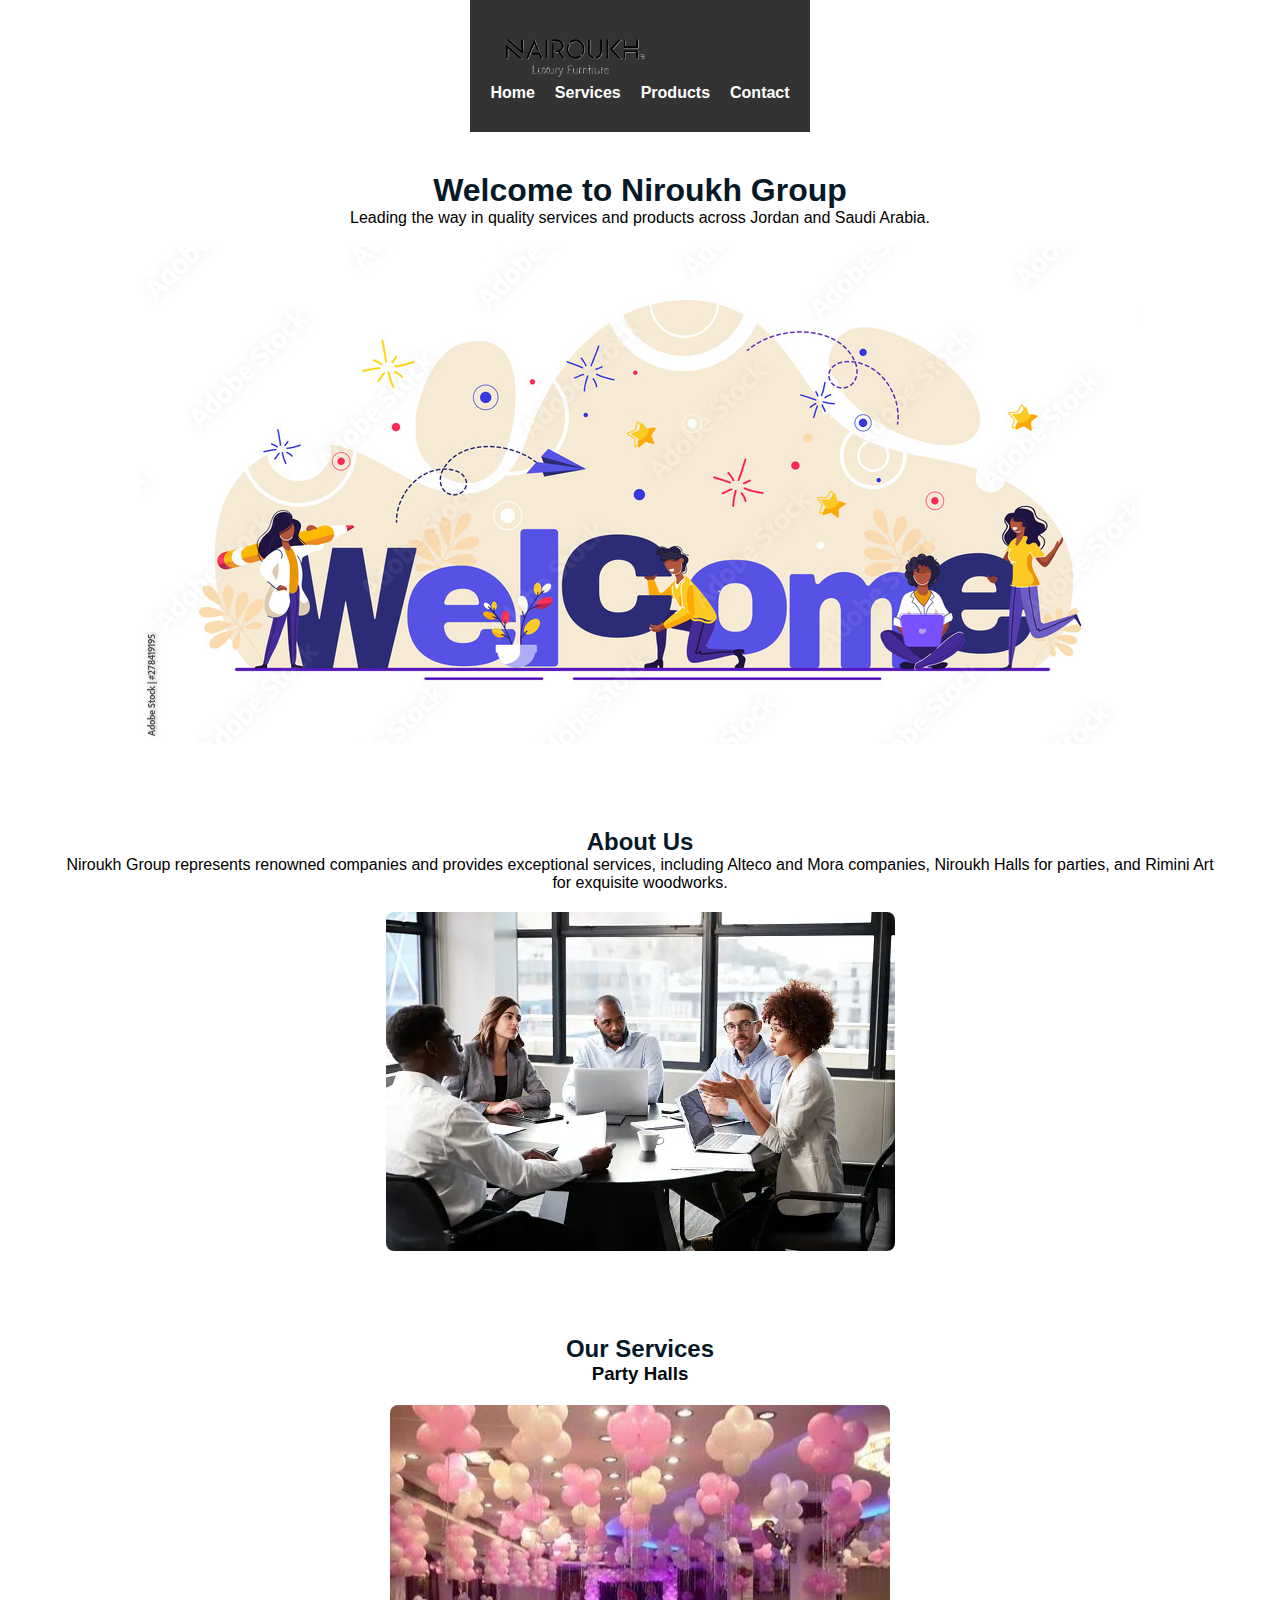
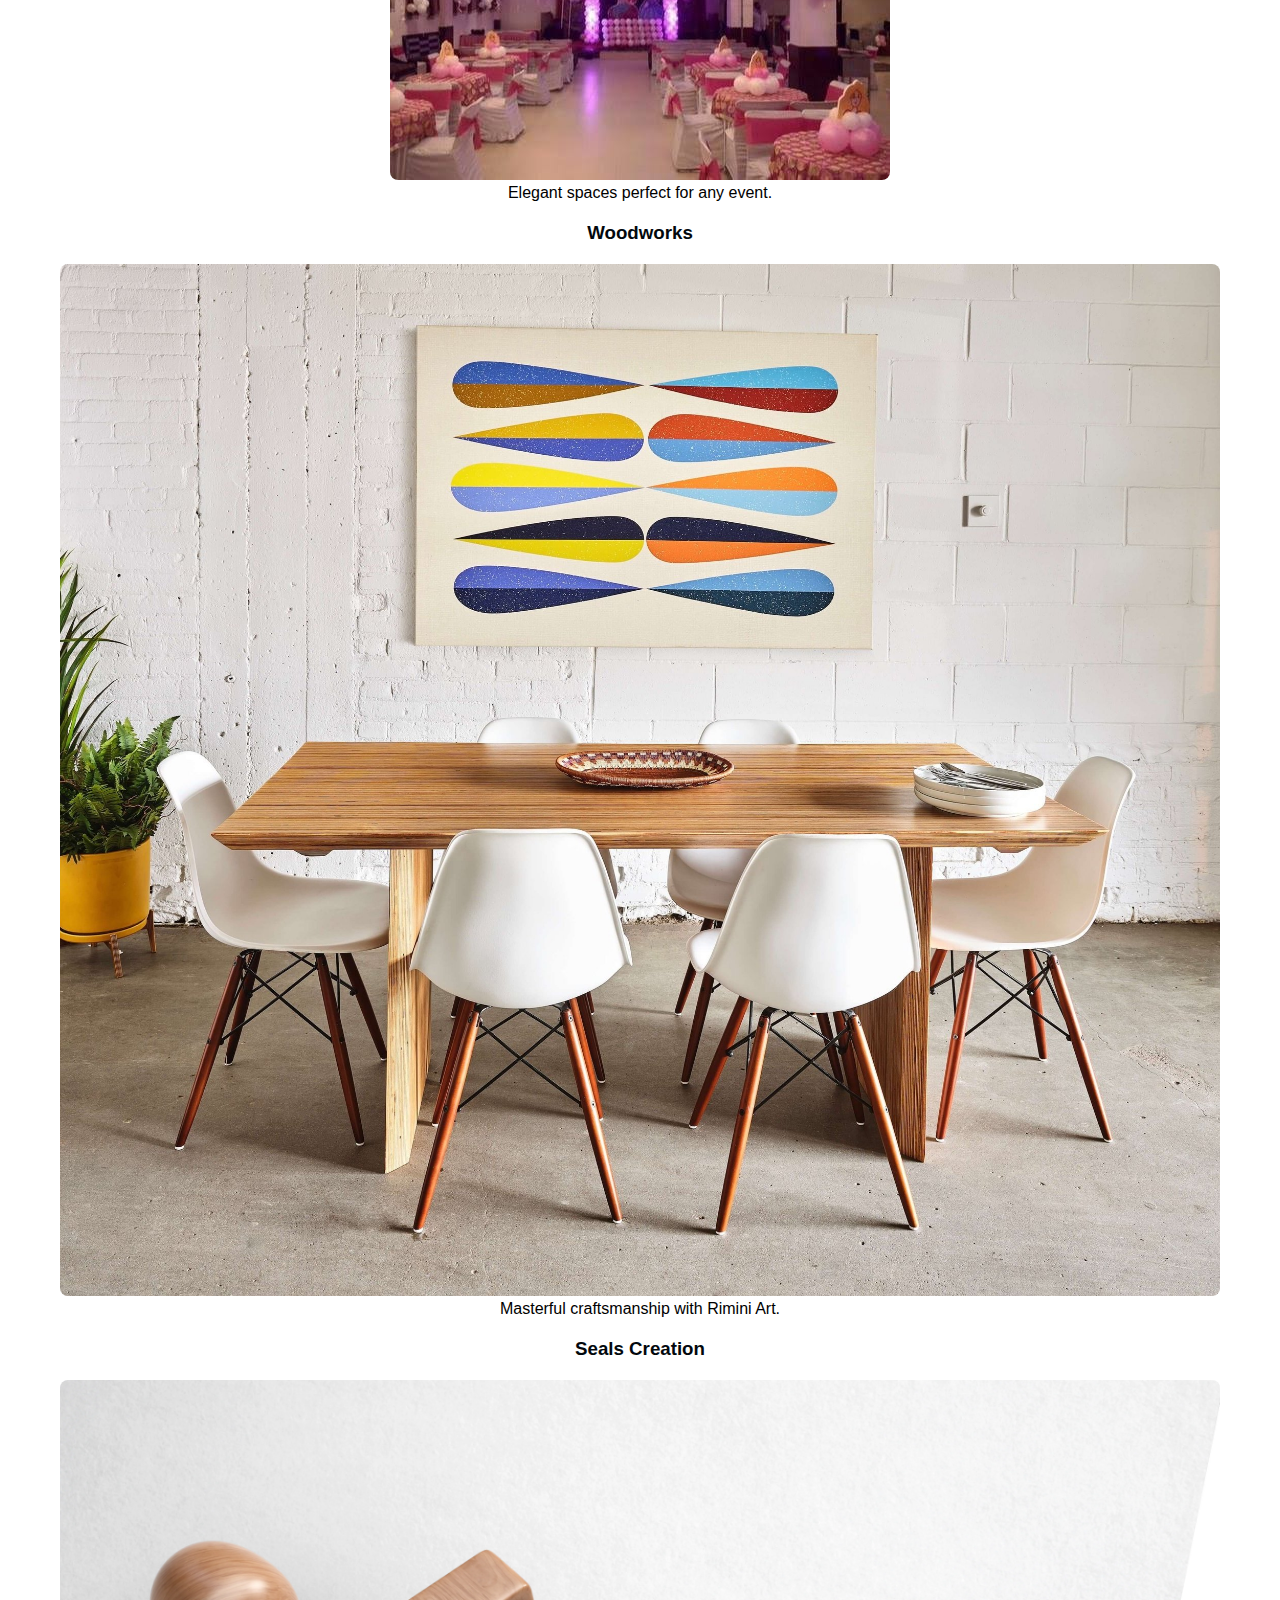
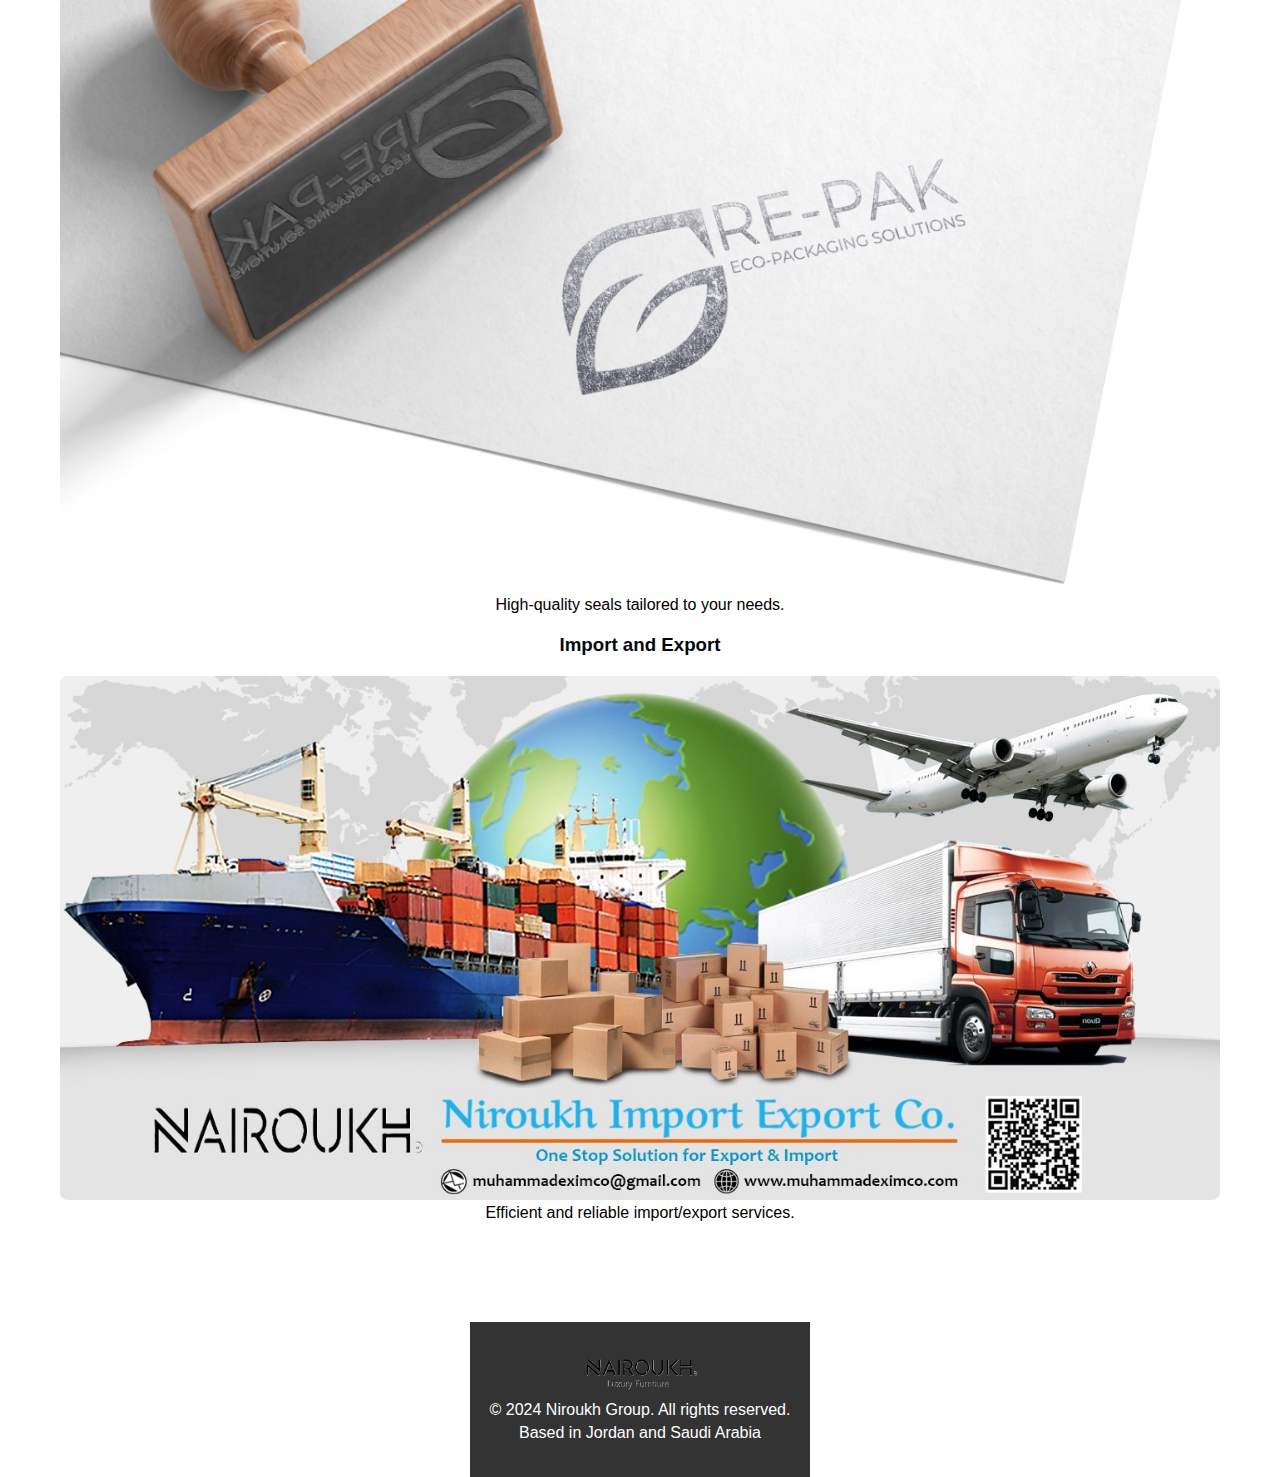
<file: index.html>
<!DOCTYPE html>
<html lang="en">
<head>
    <meta charset="UTF-8">
    <meta name="viewport" content="width=device-width, initial-scale=1.0">
    <title>Niroukh Group</title>
    <link rel="stylesheet" href="styles.css">
</head>
<body>
    <header>
        <div class="container">
            <a href="index.html" class="logo">
                <img src="images/logo.png" alt="Niroukh Group Logo">
            </a>
            <nav>
                <ul>
                    <li><a href="index.html">Home</a></li>
                    <li><a href="services.html">Services</a></li>
                    <li><a href="products.html">Products</a></li>
                    <li><a href="contact.html">Contact</a></li>
                </ul>
            </nav>
        </div>
    </header>

    <main>
        <section class="intro">
            <div class="container">
                <h1>Welcome to Niroukh Group</h1>
                <p>Leading the way in quality services and products across Jordan and Saudi Arabia.</p>
                <img src="images/welcome.jpg" alt="Welcome Image">
            </div>
        </section>

        <section class="about">
            <div class="container">
                <h2>About Us</h2>
                <p>Niroukh Group represents renowned companies and provides exceptional services, including Alteco and Mora companies, Niroukh Halls for parties, and Rimini Art for exquisite woodworks.</p>
                <img src="images/about.jpg" alt="About Us Image">
            </div>
        </section>

        <section class="services">
            <div class="container">
                <h2>Our Services</h2>
                <div class="service-item">
                    <h3><a href="services.html#party-halls">Party Halls</a></h3>
                    <img src="images/party_halls.jpg" alt="Party Halls">
                    <p>Elegant spaces perfect for any event.</p>
                </div>
                <div class="service-item">
                    <h3><a href="services.html#woodworks">Woodworks</a></h3>
                    <img src="images/woodworks.jpg" alt="Woodworks">
                    <p>Masterful craftsmanship with Rimini Art.</p>
                </div>
                <div class="service-item">
                    <h3><a href="services.html#seals">Seals Creation</a></h3>
                    <img src="images/seals.jpg" alt="Seals Creation">
                    <p>High-quality seals tailored to your needs.</p>
                </div>
                <div class="service-item">
                    <h3><a href="services.html#import-export">Import and Export</a></h3>
                    <img src="images/import_export.jpg" alt="Import and Export">
                    <p>Efficient and reliable import/export services.</p>
                </div>
            </div>
        </section>
    </main>

    <footer>
        <div class="container">
            <a href="index.html" class="logo">
                <img src="images/logo.png" alt="Niroukh Group Logo">
            </a>
            <p>&copy; 2024 Niroukh Group. All rights reserved.</p>
            <p>Based in Jordan and Saudi Arabia</p>
        </div>
    </footer>
</body>
</html>
</file>
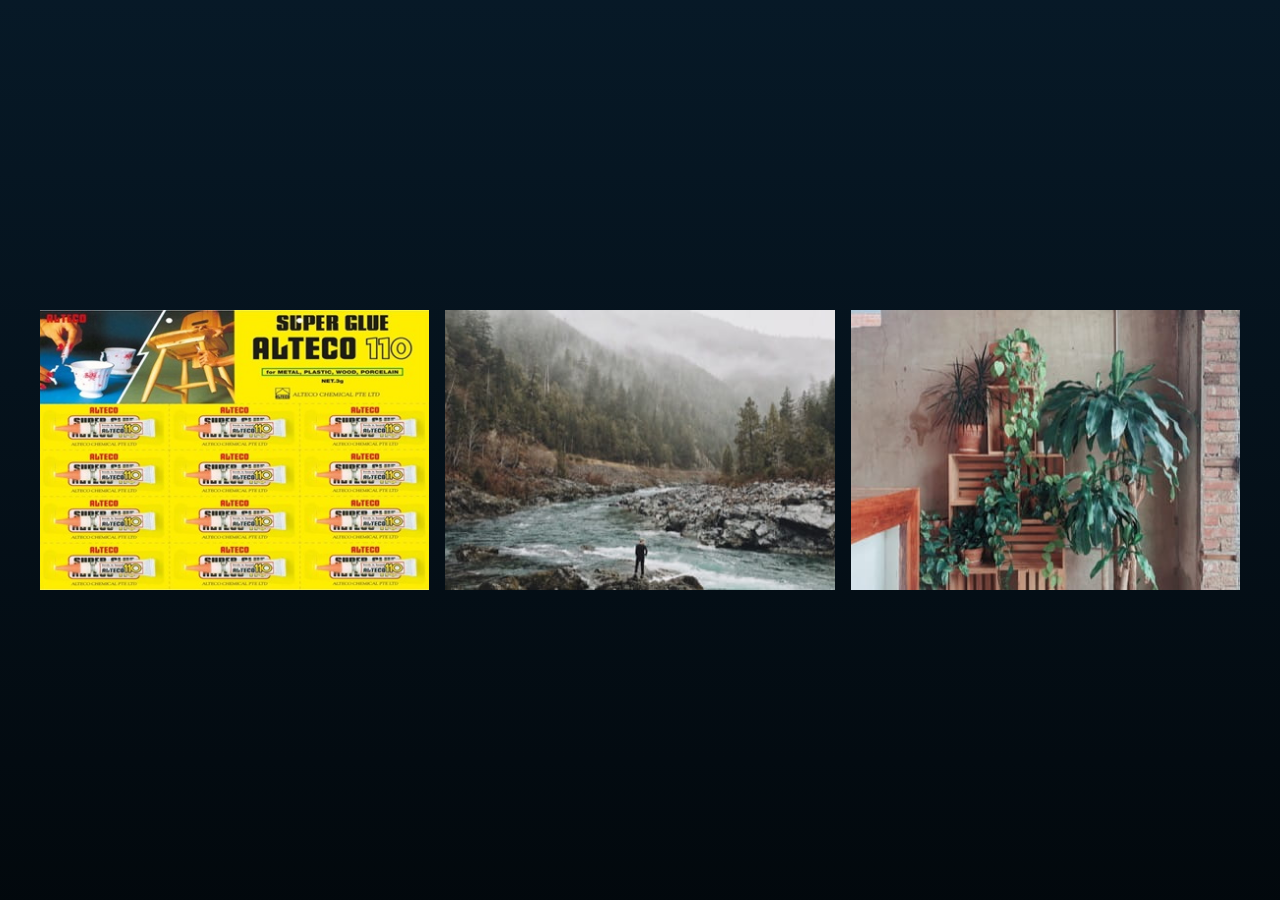
<file: alteco/index.html>
<!DOCTYPE html>
<html lang="en">
<head>
  <meta charset="UTF-8">
  <meta name="viewport" content="width=device-width, initial-scale=1.0">
  <link rel="stylesheet" href="./css/style.css">
  <title>Popup Image Slider</title>
</head>
<body>
  <div class="container">
    <div class="image-container">
      <button class="image-item" data-modal="true" data-gallery="alteco" aria-label="Open alteco image gallery">
        <img src="./images/alteco/alteco (1)--sm.jpg" alt="alteco">
      </button>
      <button class="image-item" data-modal="true" data-gallery="Mountains" aria-label="Open Mountains image gallery">
        <img src="./images/mountains/mountain-1--sm.jpg" alt="Mountains">
      </button>
      <button class="image-item" data-modal="true" data-gallery="Plants" aria-label="Open Plants image gallery">
        <img src="./images/plants/plant-1--sm.jpg" alt="Plant">
      </button>
    </div>
  </div>
  <script type="module">
    import initGallery from "./js/galleryApp.js";
    initGallery('./data/galleries.json', {
      speed: 600,
    })
  </script>
</body>
</html>
</file>
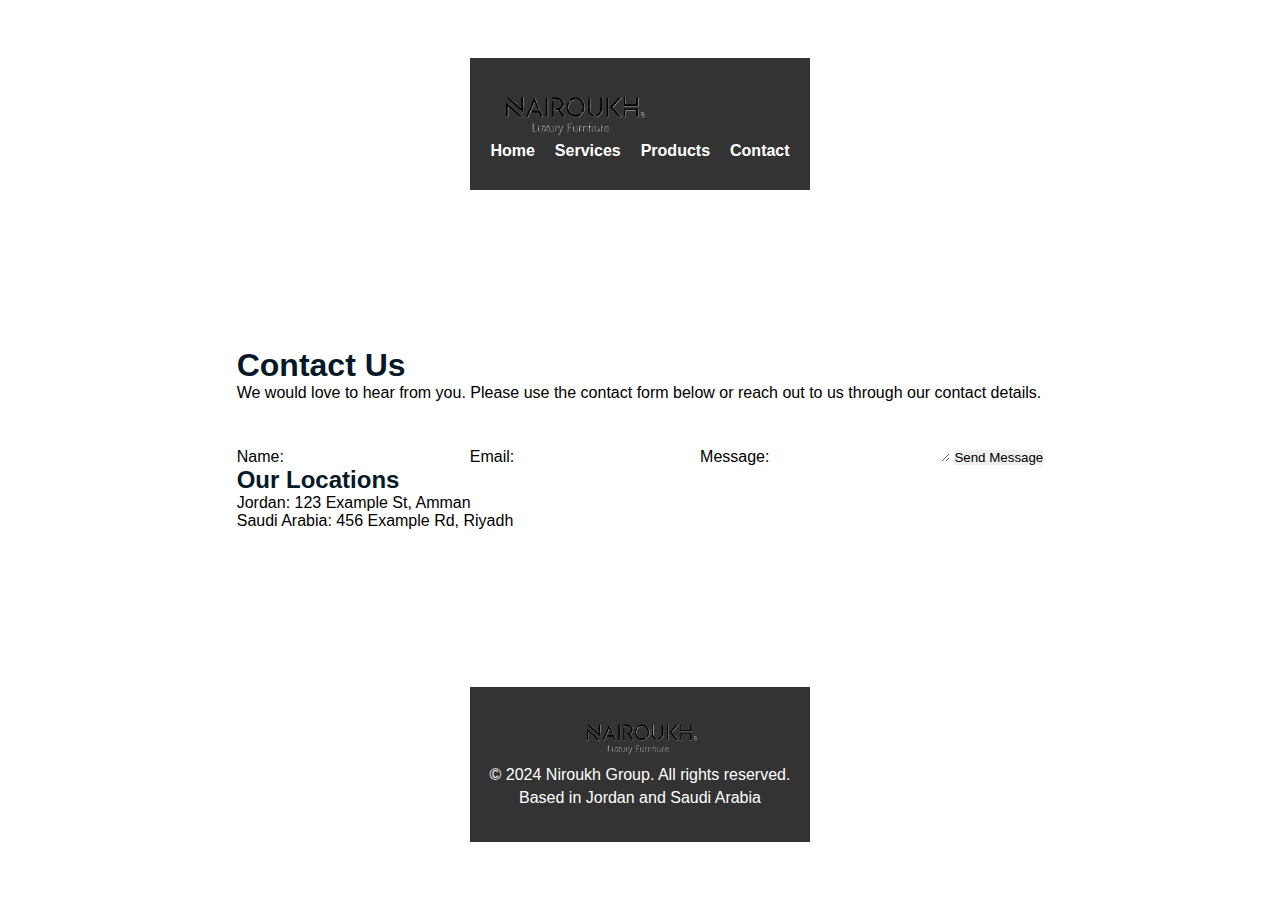
<file: contact.html>
<!DOCTYPE html>
<html lang="en">
<head>
    <meta charset="UTF-8">
    <meta name="viewport" content="width=device-width, initial-scale=1.0">
    <title>Contact Us - Niroukh Group</title>
    <link rel="stylesheet" href="styles.css">
</head>
<body>
    <header>
        <div class="container">
            <a href="index.html" class="logo">
                <img src="images/logo.png" alt="Niroukh Group Logo">
            </a>
            <nav>
                <ul>
                    <li><a href="index.html">Home</a></li>
                    <li><a href="services.html">Services</a></li>
                    <li><a href="products.html">Products</a></li>
                    <li><a href="contact.html">Contact</a></li>
                </ul>
            </nav>
        </div>
    </header>

    <main>
        <section class="contact">
            <div class="container">
                <h1>Contact Us</h1>
                <p>We would love to hear from you. Please use the contact form below or reach out to us through our contact details.</p>
                <form action="submit_contact_form.php" method="post" class="contact-form">
                    <label for="name">Name:</label>
                    <input type="text" id="name" name="name" required>
                    
                    <label for="email">Email:</label>
                    <input type="email" id="email" name="email" required>
                    
                    <label for="message">Message:</label>
                    <textarea id="message" name="message" rows="4" required></textarea>
                    
                    <button type="submit">Send Message</button>
                </form>
                <div class="contact-info">
                    <h2>Our Locations</h2>
                    <p>Jordan: 123 Example St, Amman</p>
                    <p>Saudi Arabia: 456 Example Rd, Riyadh</p>
                </div>
            </div>
        </section>
    </main>

    <footer>
        <div class="container">
            <a href="index.html" class="logo">
                <img src="images/logo.png" alt="Niroukh Group Logo">
            </a>
            <p>&copy; 2024 Niroukh Group. All rights reserved.</p>
            <p>Based in Jordan and Saudi Arabia</p>
        </div>
    </footer>
</body>
</html>
</file>
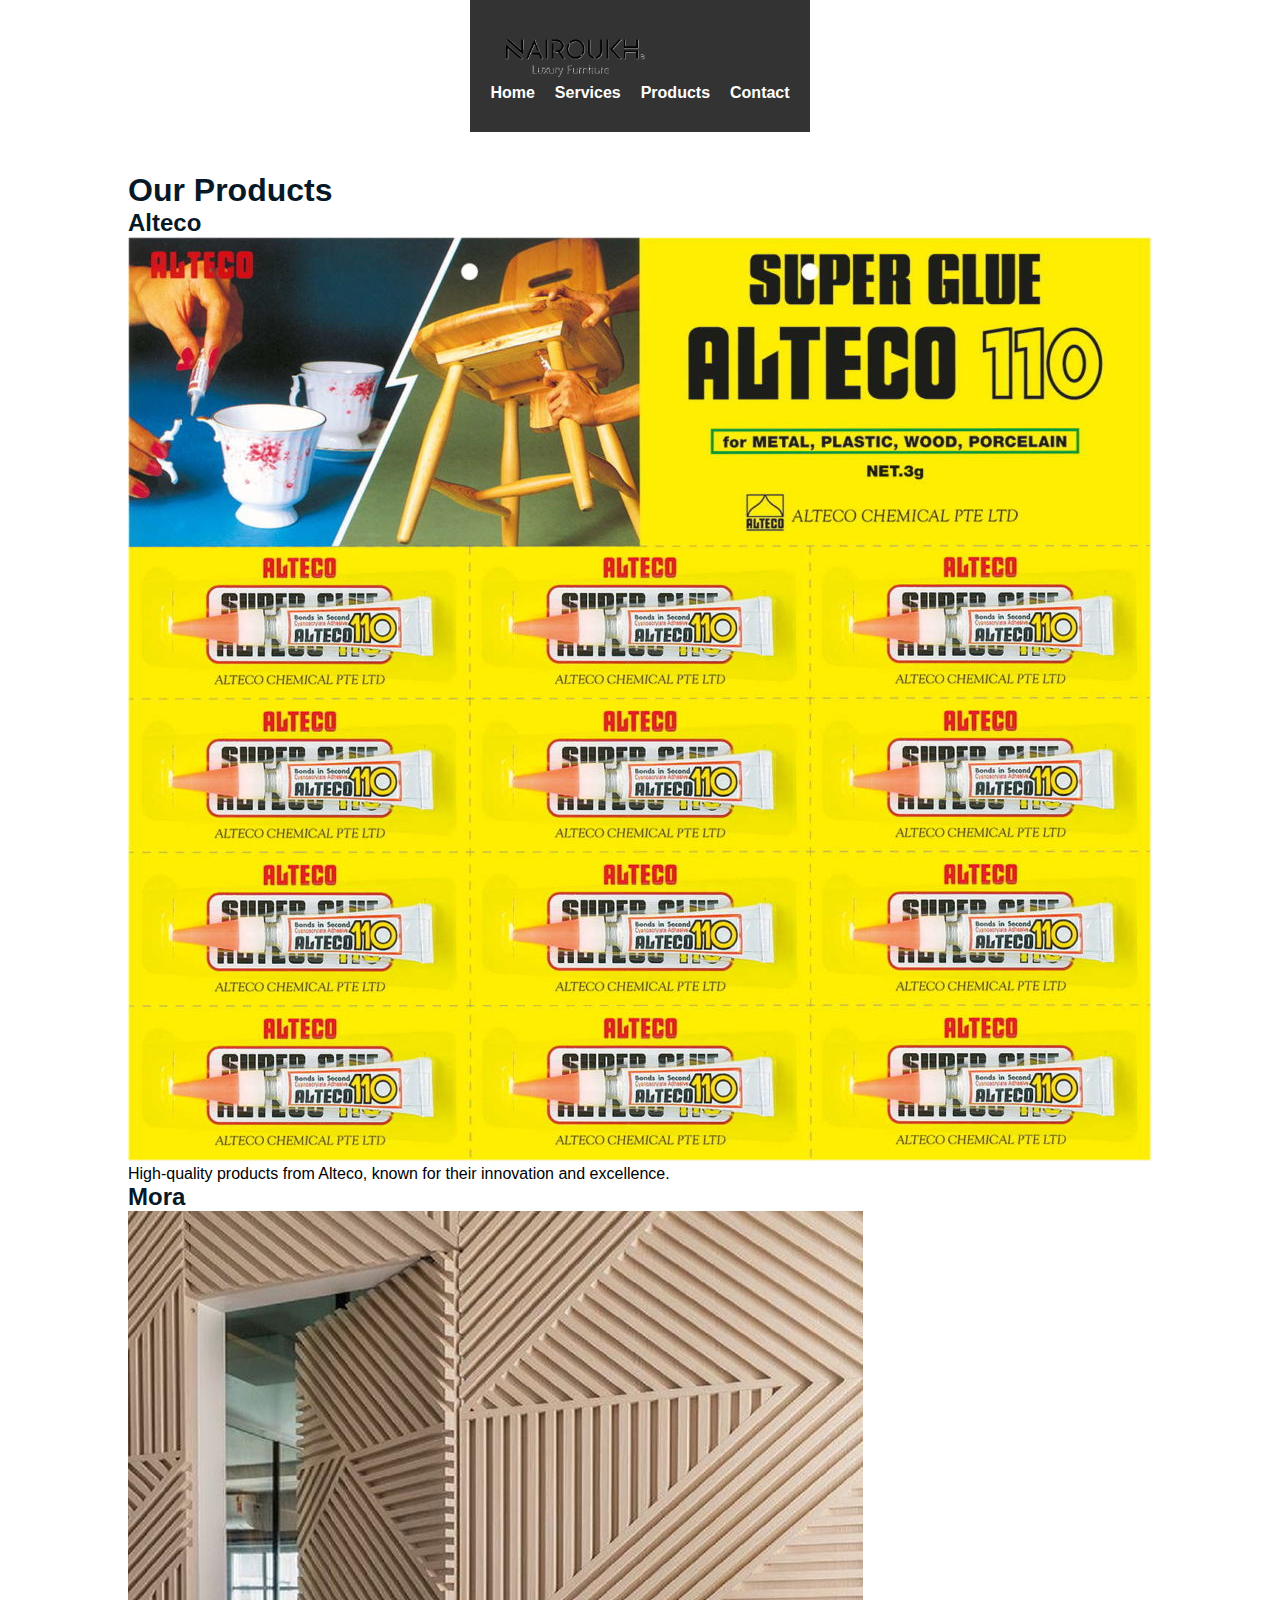
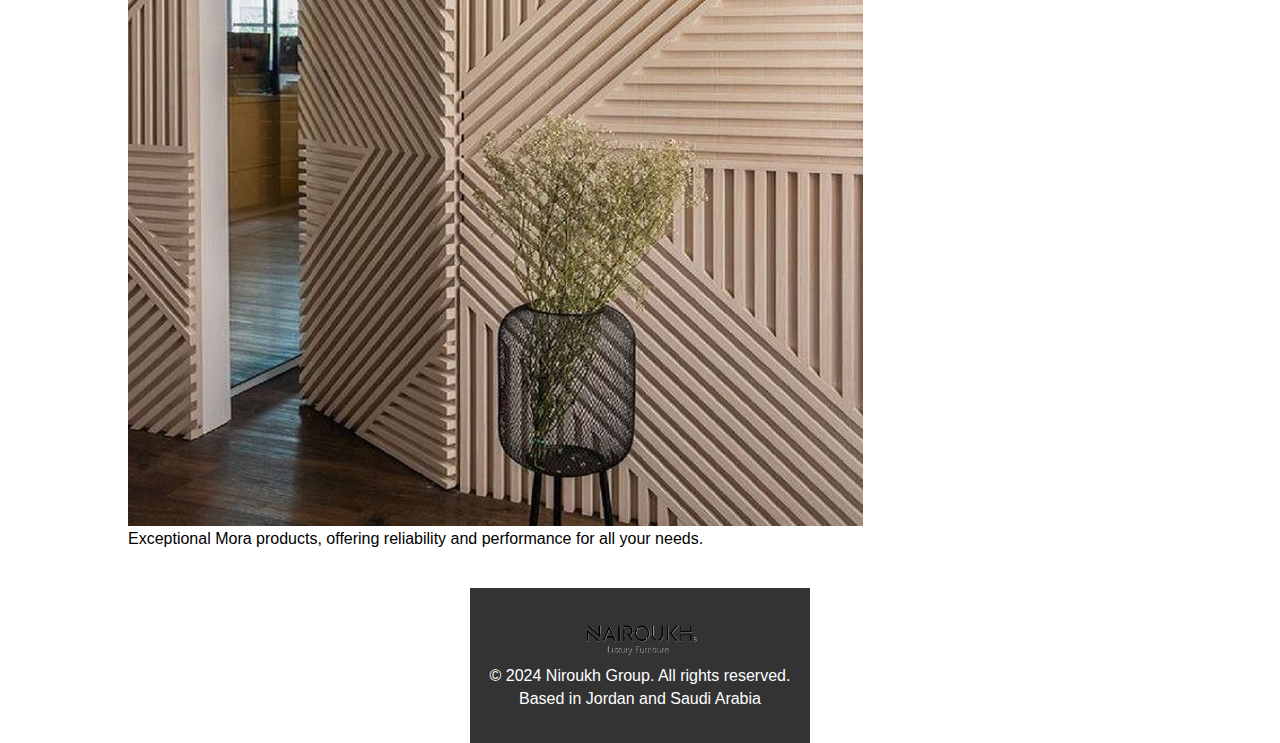
<file: products.html>
<!DOCTYPE html>
<html lang="en">
<head>
    <meta charset="UTF-8">
    <meta name="viewport" content="width=device-width, initial-scale=1.0">
    <title>Our Products - Niroukh Group</title>
    <link rel="stylesheet" href="styles.css">
</head>
<body>
    <header>
        <div class="container">
            <a href="index.html" class="logo">
                <img src="images/logo.png" alt="Niroukh Group Logo">
            </a>
            <nav>
                <ul>
                    <li><a href="index.html">Home</a></li>
                    <li><a href="services.html">Services</a></li>
                    <li><a href="products.html">Products</a></li>
                    <li><a href="contact.html">Contact</a></li>
                </ul>
            </nav>
        </div>
    </header>

    <main>
        <section class="products">
            <div class="container">
                <h1>Our Products</h1>
                <div class="product-item">
                    <h2>Alteco</h2>
                    <img src="images/alteco_product.jpg" alt="Alteco">
                    <p>High-quality products from Alteco, known for their innovation and excellence.</p>
                </div>
                <div class="product-item">
                    <h2>Mora</h2>
                    <img src="images/mora_product.jpg" alt="Mora">
                    <p>Exceptional Mora products, offering reliability and performance for all your needs.</p>
                </div>
            </div>
        </section>
    </main>

    <footer>
        <div class="container">
            <a href="index.html" class="logo">
                <img src="images/logo.png" alt="Niroukh Group Logo">
            </a>
            <p>&copy; 2024 Niroukh Group. All rights reserved.</p>
            <p>Based in Jordan and Saudi Arabia</p>
        </div>
    </footer>
</body>
</html>
</file>
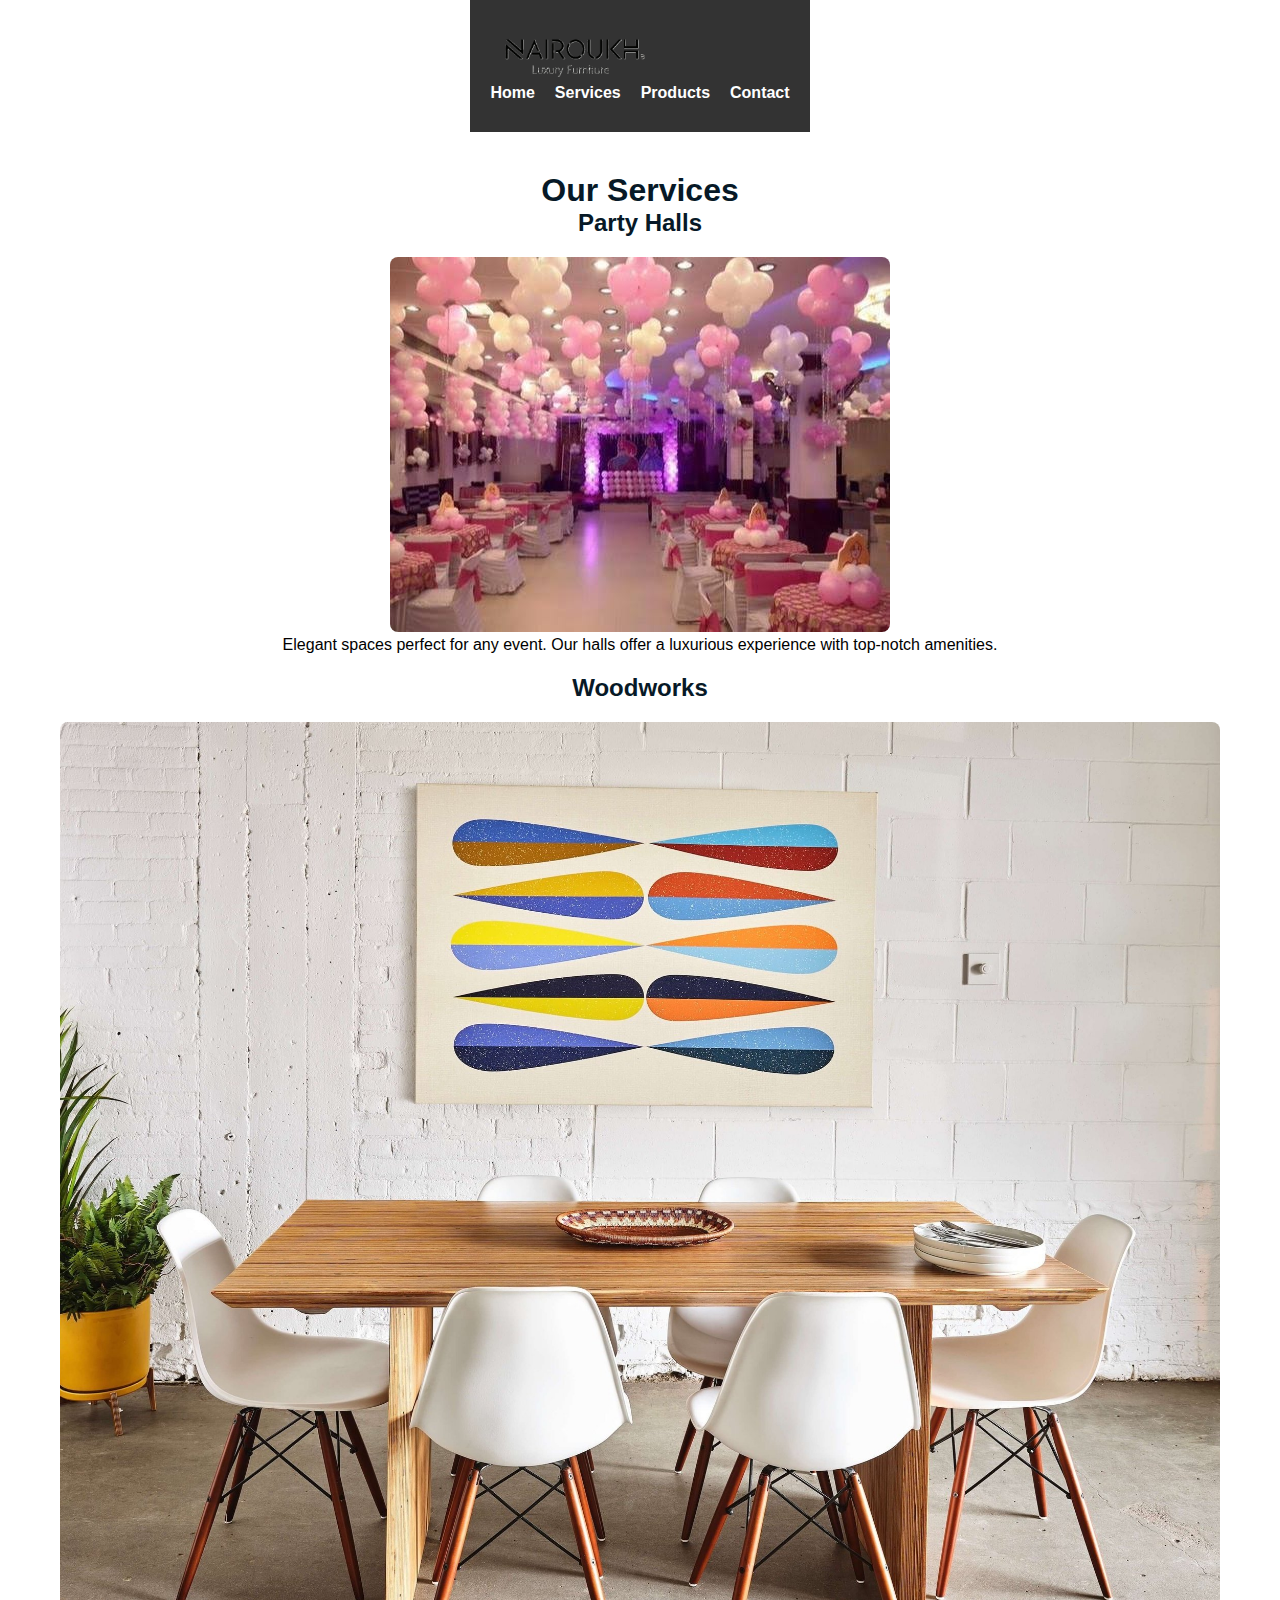
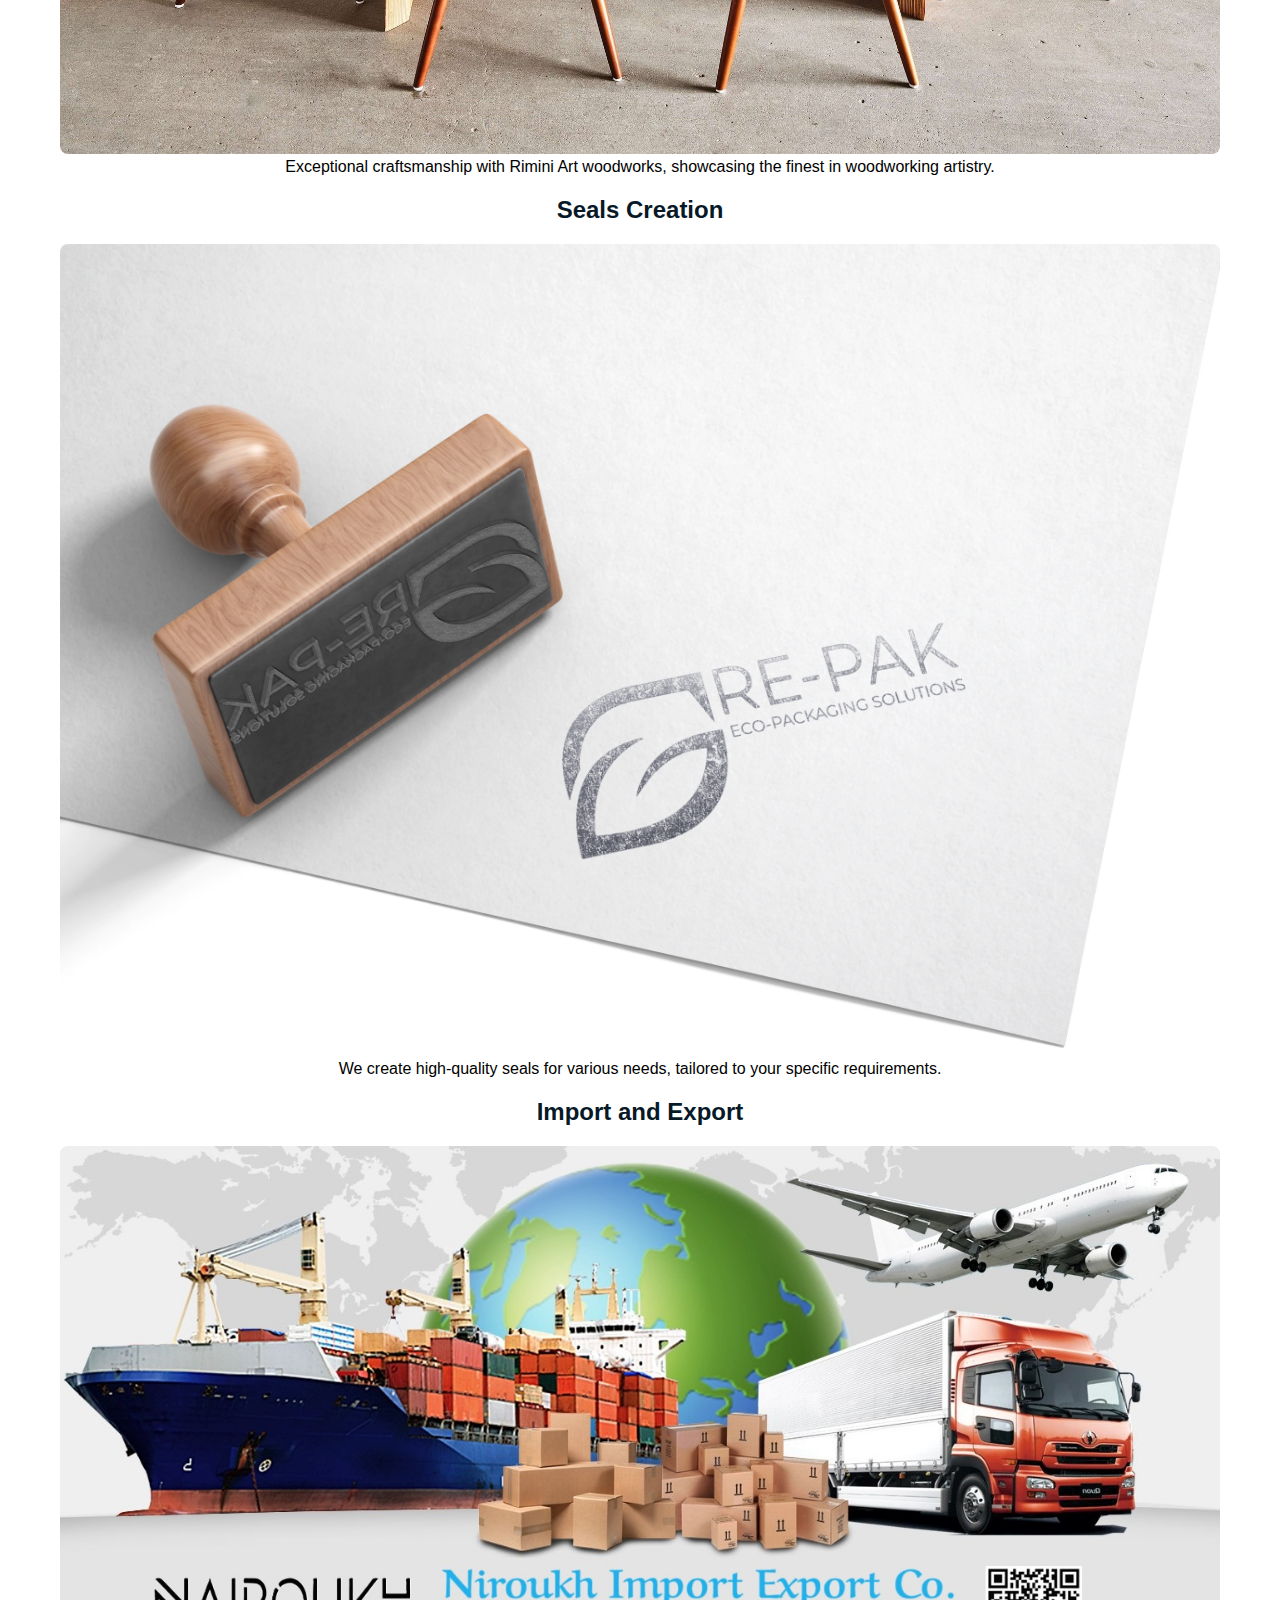
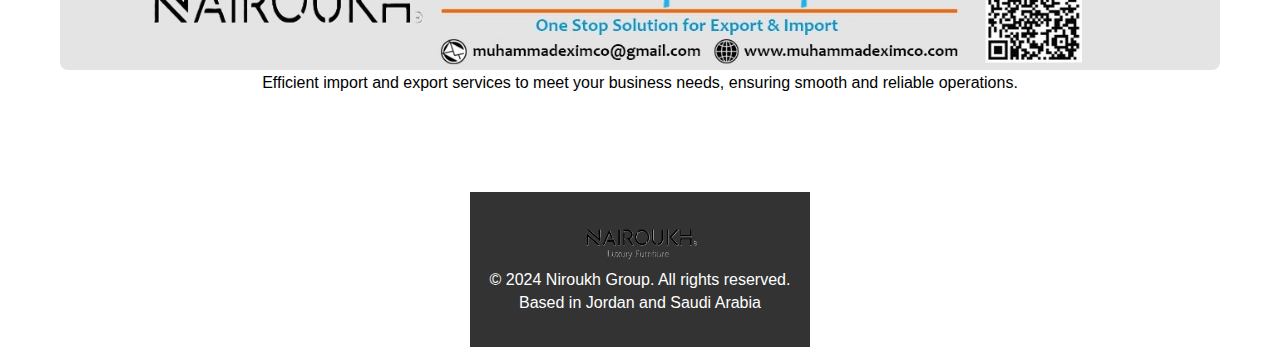
<file: services.html>
<!DOCTYPE html>
<html lang="en">
<head>
    <meta charset="UTF-8">
    <meta name="viewport" content="width=device-width, initial-scale=1.0">
    <title>Our Services - Niroukh Group</title>
    <link rel="stylesheet" href="styles.css">
</head>
<body>
    <header>
        <div class="container">
            <a href="index.html" class="logo">
                <img src="images/logo.png" alt="Niroukh Group Logo">
            </a>
            <nav>
                <ul>
                    <li><a href="index.html">Home</a></li>
                    <li><a href="services.html">Services</a></li>
                    <li><a href="products.html">Products</a></li>
                    <li><a href="contact.html">Contact</a></li>
                </ul>
            </nav>
        </div>
    </header>

    <main>
        <section class="services">
            <div class="container">
                <h1>Our Services</h1>
                <div class="service-item" id="party-halls">
                    <h2>Party Halls</h2>
                    <img src="images/party_halls.jpg" alt="Party Halls">
                    <p>Elegant spaces perfect for any event. Our halls offer a luxurious experience with top-notch amenities.</p>
                </div>
                <div class="service-item" id="woodworks">
                    <h2>Woodworks</h2>
                    <img src="images/woodworks.jpg" alt="Woodworks">
                    <p>Exceptional craftsmanship with Rimini Art woodworks, showcasing the finest in woodworking artistry.</p>
                </div>
                <div class="service-item" id="seals">
                    <h2>Seals Creation</h2>
                    <img src="images/seals.jpg" alt="Seals Creation">
                    <p>We create high-quality seals for various needs, tailored to your specific requirements.</p>
                </div>
                <div class="service-item" id="import-export">
                    <h2>Import and Export</h2>
                    <img src="images/import_export.jpg" alt="Import and Export">
                    <p>Efficient import and export services to meet your business needs, ensuring smooth and reliable operations.</p>
                </div>
            </div>
        </section>
    </main>

    <footer>
        <div class="container">
            <a href="index.html" class="logo">
                <img src="images/logo.png" alt="Niroukh Group Logo">
            </a>
            <p>&copy; 2024 Niroukh Group. All rights reserved.</p>
            <p>Based in Jordan and Saudi Arabia</p>
        </div>
    </footer>
</body>
</html>
</file>
<file: alteco/css/style.css>
*, *::after, *::before {
    border: 0;
    margin: 0;
    padding: 0;
    box-sizing: border-box;
}

:root {
  --hue: 206;
  --bkg: var(--hue) 50% 96%;
  --text: var(--hue) 70% 9%;
  --dark: var(--hue) 70% 3%;
}

body {
  min-height: 100vh;
  display: grid;
  place-items: center;
  background: linear-gradient(hsl(var(--text)), hsl(var(--dark)));
}

.container {
  max-width: 1200px;
  margin: auto;
}

.image-container {
  display: flex;
  flex-wrap: wrap;
  justify-content: center;
  gap: 1rem;
  overflow: hidden;
}

.image-item {
  flex: 1 0 28%;
  min-width: 200px;
  cursor: zoom-in;
}

.image-item img {
  width: 100%;
  height: 100%;
  object-fit: cover;
  transition: transform 250ms cubic-bezier(0.79, 0.25, 0, 1.07);
}

.image-item:is(:hover, :focus) img {
  transform: scale(1.03);
}
</file>
<file: styles.css>
/* Reset */
*, *::after, *::before {
    border: 0;
    margin: 0;
    padding: 0;
    box-sizing: border-box;
}

:root {
    --hue: 206;
    --bkg: var(--hue) 50% 96%;
    --text: var(--hue) 70% 9%;
    --dark: var(--hue) 70% 3%;
}

body {
    font-family: Arial, sans-serif;
    min-height: 100vh;
    display: grid;
    place-items: center;
    /* background: linear-gradient(hsl(var(--text)), hsl(var(--dark))); */
    margin: 0;
}

.container {
    max-width: 1200px;
    margin: 0 auto;
    padding: 20px;
}

header {
    background-color: #333;
    color: white;
    padding: 10px 0;
    display: flex;
    justify-content: space-between;
    align-items: center;
}

header .logo img {
    max-height: 50px;
}

nav ul {
    list-style: none;
    display: flex;
    gap: 20px;
}

nav ul li {
    display: inline;
}

nav ul li a {
    color: white;
    text-decoration: none;
    font-weight: bold;
}

nav ul li a:hover {
    text-decoration: underline;
}

main {
    padding: 20px 0;
}

.intro, .about, .services {
    margin-bottom: 40px;
    text-align: center;
}

.intro img, .about img, .services .service-item img {
    max-width: 100%;
    height: auto;
    border-radius: 8px;
    margin-top: 20px;
}

h1, h2, h3 {
    color: hsl(var(--text));
}

.service-item {
    margin-bottom: 20px;
}

.service-item h3 a {
    color: hsl(var(--dark));
    text-decoration: none;
}

.service-item h3 a:hover {
    text-decoration: underline;
}

footer {
    background-color: #333;
    color: white;
    text-align: center;
    padding: 10px 0;
}

footer .logo img {
    max-height: 40px;
}

footer p {
    margin: 5px 0;
}
</file>
